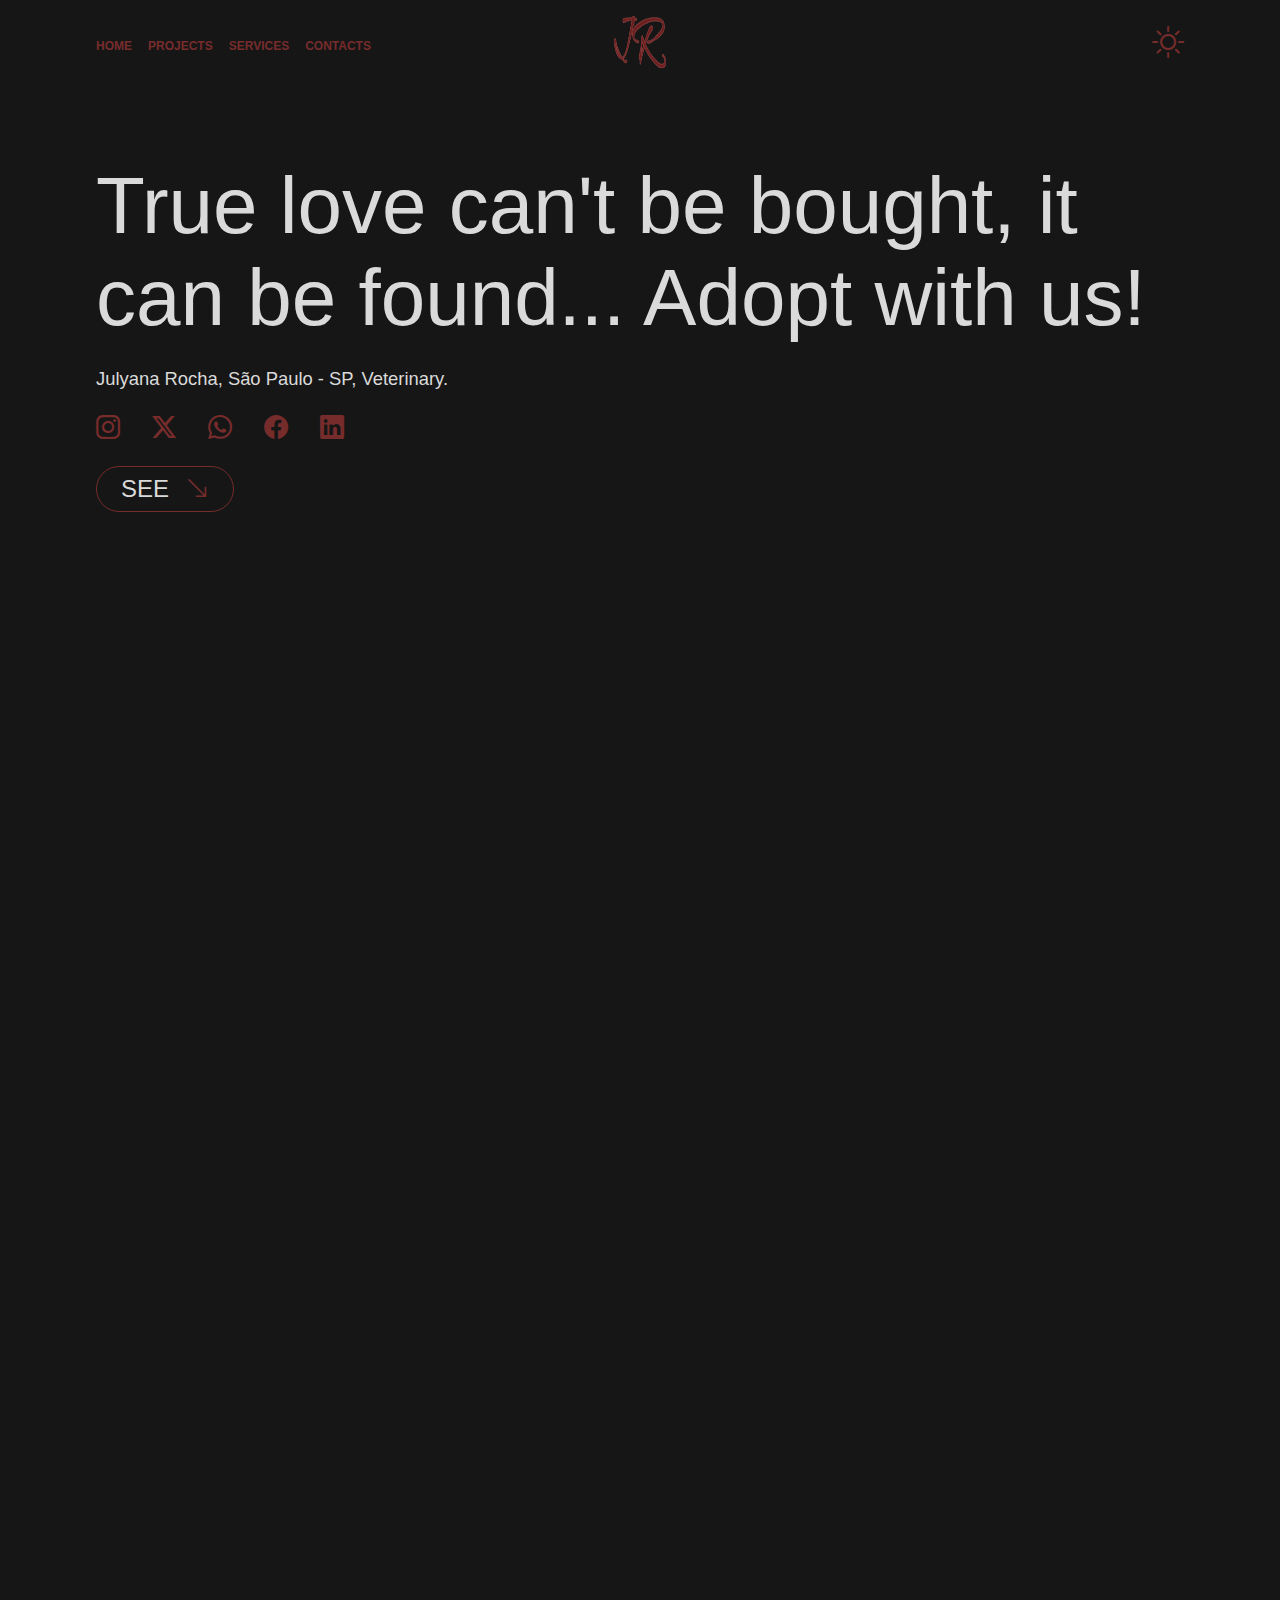
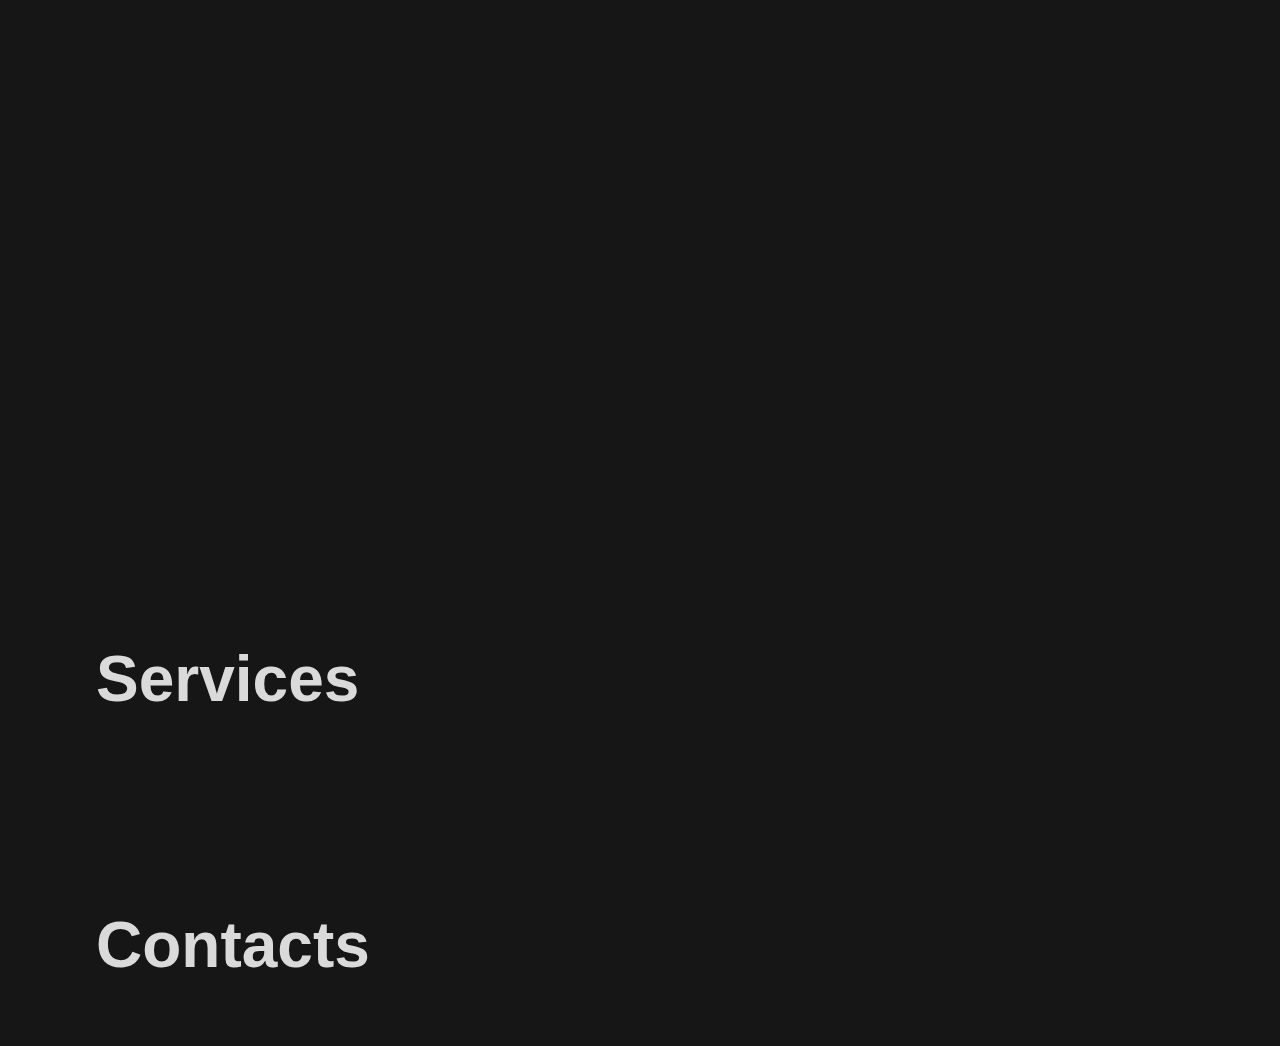
<file: Aula5/index.html>
<!DOCTYPE html>
<html lang="pt-br" data-theme="dark">

<head>
    <meta charset="UTF-8" />
    <meta name="viewport" content="width=device-width, initial-scale=1.0" />
    <title>Julyana | Portifólio 👻</title>
    <!--Estilo CSS-->
    <link rel="stylesheet" href="CSS/estilo.css">

    <!--Booststrap Icons-->
    <link rel="stylesheet" href="https://cdn.jsdelivr.net/npm/bootstrap-icons@1.11.3/font/bootstrap-icons.min.css">

    <!---AOS CSS-->
    <link href="https://unpkg.com/aos@2.3.1/dist/aos.css" rel="stylesheet">
</head>

<body>
    <header id="header">
        <!--navigation -->
        <nav class="header-nav"> <!--menu desktop -->
            <ul class="menu menu-principal">
                <li class="menu-item">
                    <a href="#home" class="menu-link">
                        <span class="menu-text"> Home </span>
                    </a>
                </li>

                <li class="menu-item">
                    <a href="#projects" class="menu-link">
                        <span class="menu-text"> Projects </span>
                    </a>
                </li>

                <li class="menu-item">
                    <a href="#services" class="menu-link">
                        <span class="menu-text"> Services </span>
                    </a>
                </li>

                <li class="menu-item">
                    <a href="#contacts" class="menu-link">
                        <span class="menu-text"> Contacts </span>
                    </a>
                </li>

            </ul>

        </nav>
        <!--logo-->
        <div class="header-logo">
            <a href="#home">
                <img src="img/JR.png" alt="" class="logo">
            </a>
        </div>

        <div class="header-toggle">
            <i id="toggleTheme" class="bi bi-sun"> </i>

        </div>


    </header> <!--fim header-->

    <!--Menu Modible-->
    <nav class="nav-mobile">

        <ul class="menu menu-mobile">
            <li class="menu-item">
                <a href="" class="menu-link active">
                    <i class="menu-icon bi bi-house"> Home</i>
                    <span class="menu-text"></span>
                </a>
            </li>

            <li class="menu-item">
                <a href="" class="menu-link">
                    <i class="menu-icon bi bi-gear"> Projects</i>
                    <span class="menu-text"></span>
                </a>
            </li>

            <li class="menu-item">
                <a href="" class="menu-link ">
                    <i class="menu-icon bi bi-person-gear"> Services</i>
                    <span class="menu-text"></span>
                </a>
            </li>

            <li class="menu-item">
                <a href="" class="menu-link "><button></button>
                    <i class="menu-icon bi bi-telephone"> Contacts</i>
                    <span class="menu-text"></span>
                </a>
            </li>
        </ul>
    </nav> <!-- fim do menu Modible-->

    <main id="home"> <!--pricipal ou resumo-->

        <div class="main-content">

            <h1> <b> True love can't be bought, it can be found...</b>
                Adopt with us!</h1>
            <!-- titulo / Slogan -->

            <p> Julyana Rocha, São Paulo - SP, Veterinary. </p>

            <ul class="menu menu-social">

                <li>
                    <a href="">
                        <i class="menu-icon bi-instagram"> </i>
                    </a>

                </li>

                <li>
                    <a href="" target="_blank">
                        <i class="menu-icon bi bi-twitter-x"> </i>
                    </a>

                </li>

                <li>
                    <a href="" target="_blank">
                        <i class="menu-icon bi bi-whatsapp"> </i>
                    </a>

                </li>

                <li>
                    <a href="" target="_blank">
                        <i class="menu-icon bi bi-facebook"> </i>
                    </a>

                </li>

                <li>
                    <a href="" target="_blank">
                        <i class="menu-icon bi bi-linkedin"> </i>
                    </a>

                </li>

            </ul> <!--fim redes sociais-->

            <a href="#home">
                <button class="btn btn-primary">
                    <span> see </span>
                    <i class="bi bi-arrow-down-right"></i>
                </button>
            </a>

        </div>

        <div class="video">
            <iframe width="832" height="468" src="https://www.youtube.com/embed/J6MCq2IcKPQ"
                title="Campanha ADOTE E SALVE UMA VIDA estimula a adoção responsável de animais" frameborder="0"
                allow="accelerometer; autoplay; clipboard-write; encrypted-media; gyroscope; picture-in-picture; web-share"
                referrerpolicy="strict-origin-when-cross-origin" allowfullscreen></iframe>

        </div>
    </main>

    <section id="projects" class="projects">
        <h2 data-aos="fade-down"> Projects </h2>

        <div class="project-container" data-aos="fade-down"> <!-- animação-->
            <div class="project-card"> <!--  proj 1 -->

                <img src="img/projetos/adocao-de-animais-beneficios.jpg.webp" alt="" class="card-cover">

                <div class="card-body">

                    <h3 class="card-title"> Dr. Julyana Rocha </h3>

                    <p class="card-description"></p>

                    <ul class="card-list">

                        <li class="card-item">
                            <i class="bi bi-check2"></i>
                            Adoption fair
                        </li>


                        <li class="card-item">
                            <i class="bi bi-check2"></i>
                            Private consultations
                        </li>


                        <li class="card-item">
                            <i class="bi bi-check2"></i>
                            Home visits
                        </li>

                    </ul>
                    <div class="card-button">

                        <button class="btn btn-primary">
                            <a href="https://www.youtube.com/watch?v=J6MCq2IcKPQ">
                                <span> Private consultations </span>
                                <i class="bi bi-arrow-up-right"></i>
                        </button>
                        </a>

                        <button class="btn">
                            <a href="">
                                <span> Home visits </span>
                        </button>
                        </a>


                    </div> <!--  fim card button -->






                </div> <!-- fim card-body -->

            </div> <!-- fim project card-->

            <div class="project-card card-reverse"> <!--  proj 2 -->

                <img src="img/adotar-cachorro-805x452.jpeg" alt="" class="card-cover">

                <div class="card-body">

                    <h3 class="card-title"> Clinic animal care </h3>

                    <p class="card-description"></p>

                    <ul class="card-list">

                        <li class="card-item">
                            <i class="bi bi-check2"></i>
                            100% reliable work
                        </li>


                        <li class="card-item">
                            <i class="bi bi-check2"></i>
                            Best value for money
                        </li>


                        <li class="card-item">
                            <i class="bi bi-check2"></i>
                            Fast and efficient service
                        </li>

                    </ul>
                    <div class="card-button">

                        <button class="btn btn-primary">
                            <a href="https://www.youtube.com/watch?v=J6MCq2IcKPQ">
                                <span> Find out more
                                </span>
                                <i class="bi bi-arrow-up-right"></i>
                        </button>
                        </a>

                        <button class="btn">
                            <a href="">
                                <span> Home visits </span>
                        </button>
                        </a>


                    </div> <!--  fim card button -->






                </div> <!-- fim card-body -->

            </div> <!-- fim project card-->

        </div> <!---fim project container-->

    </section>

    <section id="services" class="services">
        <h2> Services </h2>

    </section>

    <section id="contacts" class="contacts">
        <h2> Contacts </h2>

    </section>

    <!-- AOS JS-->
    <script src="https://unpkg.com/aos@2.3.1/dist/aos.js"></script>

    <script src="js/script.js"> </script>

</body>

</html>
</file>
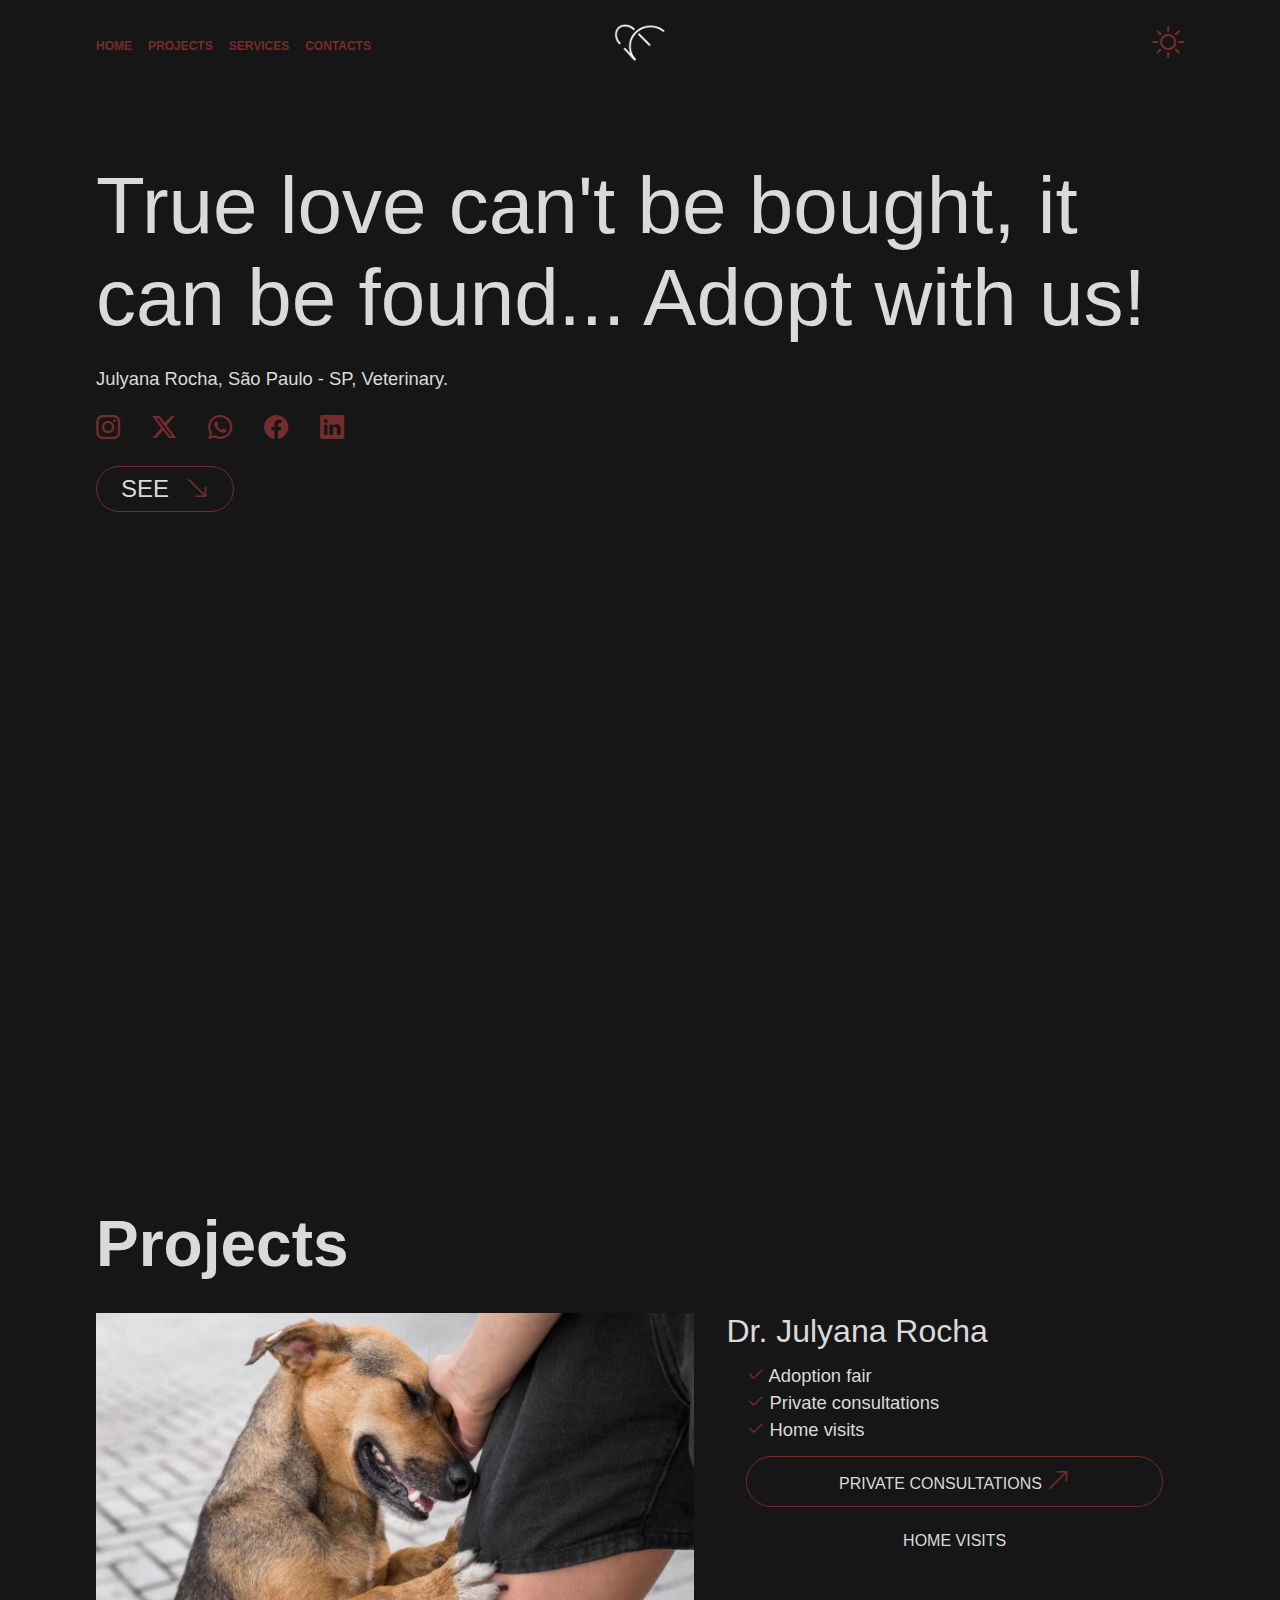
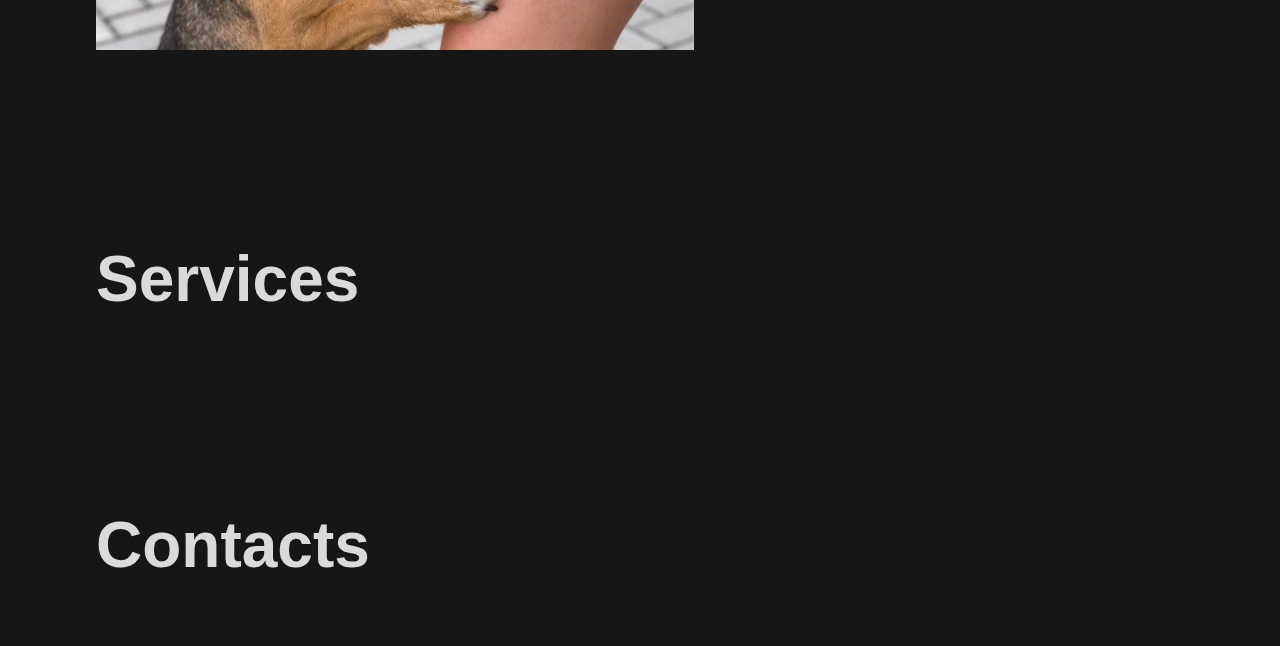
<file: julyana-rocha-main/index.html>
<!DOCTYPE html>
<html lang="pt-br" data-theme="dark">

<head>
    <meta charset="UTF-8" />
    <meta name="viewport" content="width=device-width, initial-scale=1.0" />
    <title>Julyana | Portifólio 👻</title>
    <!--Estilo CSS-->
    <link rel="stylesheet" href="CSS/estilo.css">
    <!--Booststrap Icons-->
    <link rel="stylesheet" href="https://cdn.jsdelivr.net/npm/bootstrap-icons@1.11.3/font/bootstrap-icons.min.css">
</head>

<body>
    <header id="header">
        <!--navigation -->
        <nav class="header-nav"> <!--menu desktop -->
            <ul class="menu menu-principal">
                <li class="menu-item">
                    <a href="#home" class="menu-link"> 
                        <span class="menu-text"> Home </span>
                    </a>
                </li>

                <li class="menu-item">
                    <a href="#projects" class="menu-link"> 
                        <span class="menu-text"> Projects </span>
                    </a>
                </li>

                <li class="menu-item">
                    <a href="#services" class="menu-link"> 
                        <span class="menu-text"> Services </span>
                    </a>
                </li>

                <li class="menu-item">
                    <a href="#contacts" class="menu-link"> 
                        <span class="menu-text"> Contacts </span>
                    </a>
                </li>

            </ul>
           
        </nav>
        <!--logo-->
        <div class="header-logo">
            <a href="#home">
                <img src="img/logo.png" alt="" class="logo">
            </a>
        </div>

        <div class="header-toggle">
            <i id="toggleTheme" class="bi bi-sun"> </i>
        
        </div>


    </header> <!--fim header-->

<!--Menu Modible-->
<nav class="nav-mobile">

    <ul class="menu menu-mobile">
        <li class="menu-item">
            <a href="" class="menu-link active">
                <i class="menu-icon bi bi-house"> Home</i>
                <span class="menu-text"></span>
            </a>
        </li>

        <li class="menu-item">
            <a href="" class="menu-link">
                <i class="menu-icon bi bi-gear"> Projects</i>
                <span class="menu-text"></span>
            </a>
        </li>

        <li class="menu-item">
            <a href="" class="menu-link ">
                <i class="menu-icon bi bi-person-gear"> Services</i>
                <span class="menu-text"></span>
            </a>
        </li>

        <li class="menu-item">
            <a href="" class="menu-link "><button></button>
                <i class="menu-icon bi bi-telephone"> Contacts</i>
                <span class="menu-text"></span>
            </a>
        </li>
    </ul>
</nav> <!-- fim do menu Modible-->

<main id="home"> <!--pricipal ou resumo-->

    <div class="main-content">

        <h1> <b> True love can't be bought, it can be found...</b>
            Adopt with us!</h1> 
        <!-- titulo / Slogan -->
          
        <p> Julyana Rocha, São Paulo - SP, Veterinary. </p>

        <ul class="menu menu-social">

            <li>
                <a href="">
                       <i class="menu-icon bi-instagram"> </i> 
                </a>

            </li>

            <li>
                <a href="" target="_blank">
                       <i class="menu-icon bi bi-twitter-x"> </i> 
                </a>

            </li>

            <li>
                <a href=""target="_blank"> 
                       <i class="menu-icon bi bi-whatsapp"> </i> 
                </a>

            </li>

            <li>
                <a href=""target="_blank">
                       <i class="menu-icon bi bi-facebook"> </i> 
                </a>

            </li>

            <li>
                <a href=""target="_blank">
                       <i class="menu-icon bi bi-linkedin"> </i> 
                </a>
                
            </li>

        </ul> <!--fim redes sociais-->
 
        <a href="#home">
            <button class="btn btn-primary">
               <span> see </span>
               <i class="bi bi-arrow-down-right"></i>
            </button>
       </a>

    </div>

         <div class="video">
            <iframe width="832" height="468" src="https://www.youtube.com/embed/J6MCq2IcKPQ" title="Campanha ADOTE E SALVE UMA VIDA estimula a adoção responsável de animais" frameborder="0" allow="accelerometer; autoplay; clipboard-write; encrypted-media; gyroscope; picture-in-picture; web-share" referrerpolicy="strict-origin-when-cross-origin" allowfullscreen></iframe>
        
         </div>
</main>

<section id="projects" class="projects">
    <h2> Projects </h2>

    <div class="project-container">
        <div class="project-card"> <!--  proj 1 -->

           <img src="img/projetos/adocao-de-animais-beneficios.jpg.webp" alt="" class="card-cover">

           <div class="card-body">
             
            <h3 class="card-title"> Dr. Julyana Rocha </h3>

            <p class="card-description"></p>
    
            <ul class="card-list">

                <li class="card-item">
                    <i class="bi bi-check2"></i>
                    Adoption fair
                </li>


                <li class="card-item">
                    <i class="bi bi-check2"></i>
                    Private consultations
                </li>


                <li class="card-item">
                    <i class="bi bi-check2"></i>
                    Home visits
                </li>
              

            <div class="card-button">
              
                <button class="btn btn-primary">
                    <a href="https://www.youtube.com/watch?v=J6MCq2IcKPQ">
                    <span> Private consultations </span>
                    <i class="bi bi-arrow-up-right"></i>
                 </button>
                    </a>

                 <button class="btn">
                    <a href="">
                    <span> Home visits </span>
                 </button>
                    </a>
                 

            </div>

            
            </ul>



           </div> <!--  fim card button -->

        </div> <!-- fim card-body -->

    </div> <!---fim projeto container-->

</section>

<section id="services" class="services">
    <h2> Services </h2>

</section>

<section id="contacts" class="contacts">
    <h2> Contacts </h2>

</section>


<script src="js/script.js"> </script>

</body>

</html>
</file>
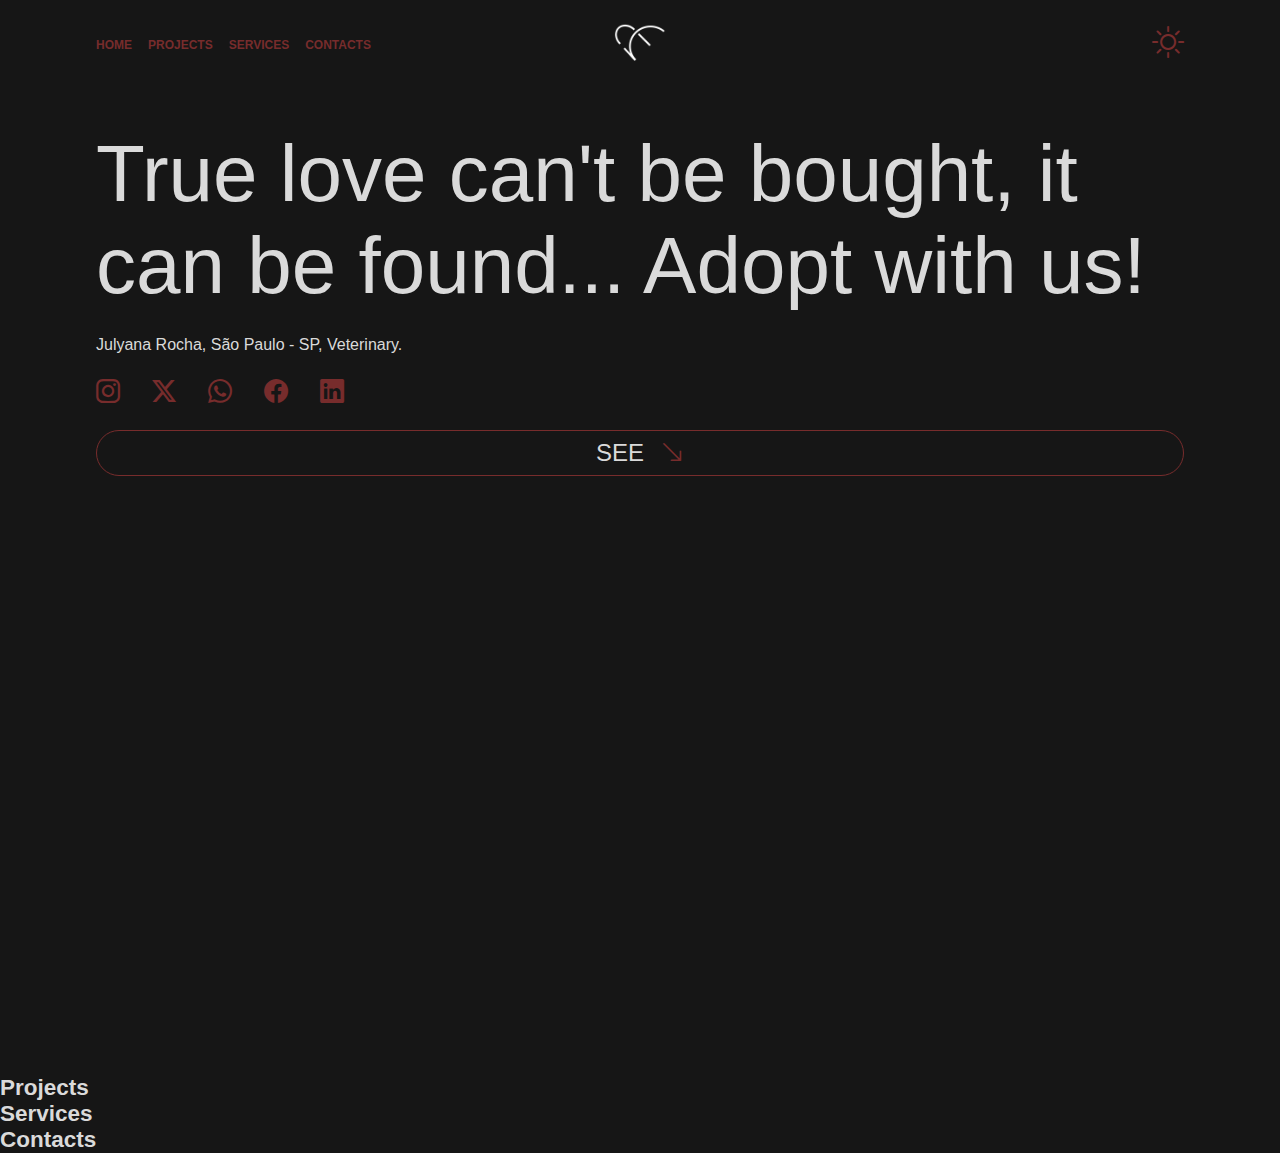
<file: aula3/julyana-rocha-main/index.html>
<!DOCTYPE html>
<html lang="pt-br" data-theme="dark">

<head>
    <meta charset="UTF-8" />
    <meta name="viewport" content="width=device-width, initial-scale=1.0" />
    <title>Julyana | Portifólio 👻</title>
    <!--Estilo CSS-->
    <link rel="stylesheet" href="CSS/estilo.css">
    <!--Booststrap Icons-->
    <link rel="stylesheet" href="https://cdn.jsdelivr.net/npm/bootstrap-icons@1.11.3/font/bootstrap-icons.min.css">
</head>

<body>
    <header id="header">
        <!--navigation -->
        <nav class="header-nav"> <!--menu desktop -->
            <ul class="menu menu-principal">
                <li class="menu-item">
                    <a href="#home" class="menu-link"> 
                        <span class="menu-text"> Home </span>
                    </a>
                </li>

                <li class="menu-item">
                    <a href="#Projects" class="menu-link"> 
                        <span class="menu-text"> Projects </span>
                    </a>
                </li>

                <li class="menu-item">
                    <a href="#Services" class="menu-link"> 
                        <span class="menu-text"> Services </span>
                    </a>
                </li>

                <li class="menu-item">
                    <a href="#Contacts" class="menu-link"> 
                        <span class="menu-text"> Contacts </span>
                    </a>
                </li>

            </ul>
           
        </nav>
        <!--logo-->
        <div class="header-logo">
            <a href="#Home">
                <img src="img/logo.png" alt="" class="logo">
            </a>
        </div>

        <div class="header-toggle">
            <i id="toggleTheme" class="bi bi-sun"> </i>
        
        </div>


    </header> <!--fim header-->

<!--Menu Modible-->
<nav class="nav-mobile">

    <ul class="menu menu-mobile">
        <li class="menu-item">
            <a href="" class="menu-link active">
                <i class="menu-icon bi bi-house"> Home</i>
                <span class="menu-text"></span>
            </a>
        </li>

        <li class="menu-item">
            <a href="" class="menu-link">
                <i class="menu-icon bi bi-gear"> Projects</i>
                <span class="menu-text"></span>
            </a>
        </li>

        <li class="menu-item">
            <a href="" class="menu-link ">
                <i class="menu-icon bi bi-person-gear"> Services</i>
                <span class="menu-text"></span>
            </a>
        </li>

        <li class="menu-item">
            <a href="" class="menu-link ">
                <i class="menu-icon bi bi-telephone"> Contacts</i>
                <span class="menu-text"></span>
            </a>
        </li>
    </ul>
</nav> <!-- fim do menu Modible-->

<main id="home"> <!--pricipal ou resumo-->

    <div class="main-content">

        <h1> <b> True love can't be bought, it can be found...</b>
            Adopt with us!</h1> 
        <!-- titulo / Slogan -->
          
        <p> Julyana Rocha, São Paulo - SP, Veterinary. </p>

        <ul class="menu menu-social">

            <li>
                <a href="">
                       <i class="menu-icon bi-instagram"> </i> 
                </a>

            </li>

            <li>
                <a href="" target="_blank">
                       <i class="menu-icon bi bi-twitter-x"> </i> 
                </a>

            </li>

            <li>
                <a href=""target="_blank"> 
                       <i class="menu-icon bi bi-whatsapp"> </i> 
                </a>

            </li>

            <li>
                <a href=""target="_blank">
                       <i class="menu-icon bi bi-facebook"> </i> 
                </a>

            </li>

            <li>
                <a href=""target="_blank">
                       <i class="menu-icon bi bi-linkedin"> </i> 
                </a>
                
            </li>

        </ul> <!--fim redes sociais-->
 
        <a href="#Home">
            <button class="btn btn-primary">
               <span> see </span>
               <i class="bi bi-arrow-down-right"></i>
            </button>
       </a>

    </div>

         <div class="video">
            <iframe width="832" height="468" src="https://www.youtube.com/embed/J6MCq2IcKPQ" title="Campanha ADOTE E SALVE UMA VIDA estimula a adoção responsável de animais" frameborder="0" allow="accelerometer; autoplay; clipboard-write; encrypted-media; gyroscope; picture-in-picture; web-share" referrerpolicy="strict-origin-when-cross-origin" allowfullscreen></iframe>
        
         </div>
</main>

<section id="Projects" class="Projects">
    <h2> Projects </h2>

</section>

<section id="Services" class="Services">
    <h2> Services </h2>

</section>

<section id="Contacts" class="Contacts">
    <h2> Contacts </h2>

</section>


<script src="js/script.js"> </script>

</body>

</html>
</file>
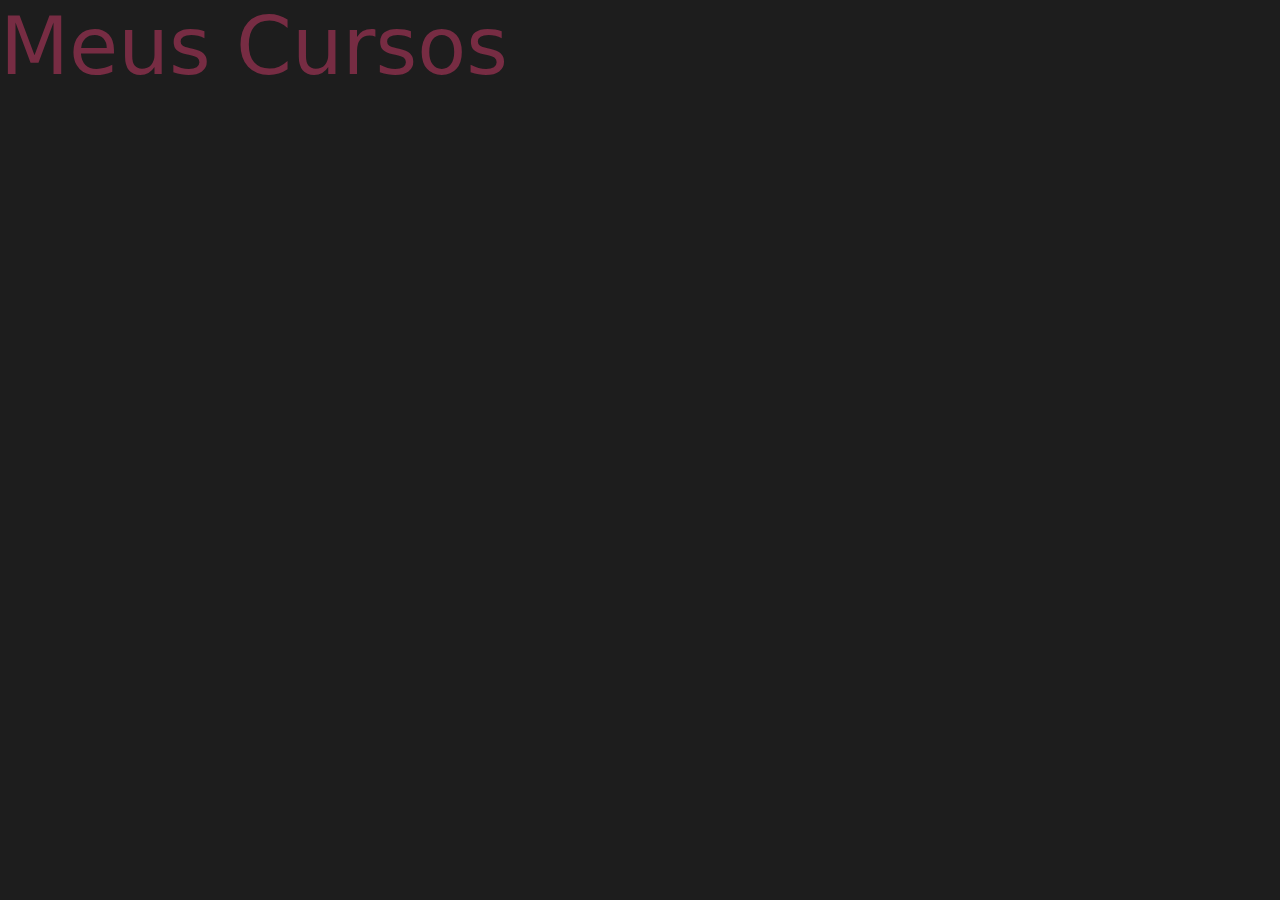
<file: cursos.html>
<!DOCTYPE html>
<html lang="pt-br" data-theme="dark">

<head>
    <meta charset="UTF-8">
    <meta name="viewport" content="width=device-width, initial-scale=1.0">
    <title>Meus cursos</title>
    <!--Estilo CSS-->
    <link rel="stylesheet" href="css/estilo.css" >
</head>

<body>
    <h1>Meus Cursos</h1>
</body>

</html>
</file>
<file: Aula5/CSS/estilo.css>
:root,
:root[data-theme="dark"] {
    --primary-bg: #161616; /*Bg = background */
    --primary-color:#dadada ; /* Texto */
    --hover-menu: #772c2c ; /* Cor da fonte ao passar o mouse */
    --icone-color: #772c2c ;
    --icone-tema: #772c2c ;

    --cor-titulo:#dadada ;
}

:root[data-theme="light"] {
    --primary-bg: #dadada; 
    --primary-color:#161616 ; 
    --cor-titulo:#772c2c ;
}

body{
    background-color: var(--primary-bg); /* Cor do fundo */
    color: var(--primary-color) ; /*Cor do fundo */
    font-family: Verdana, Geneva, Tahoma, sans-serif ;/* Fonte*/    font-size: 15px ; /* Tamanho da fonte */
}

html[data-theme="light"] .logo {
    filter: invert(0);

}

a {
    text-decoration: none; /* Tirar o underline */
    color: var(--primary-color) ; 
}

a:hover { /* Cor da fonte ao passar o mouse */
    color: #772c2c
}

i {
    color: var(--icone-color)
}

b{
    font-weight: 400;
}


h1{
   font-size: 2.5rem;
   font-weight: 200;
}

h2{

}

h3{

}

p, span {
   font-size: 1rem;
}

p{
  text-align: justify;
}



/* Reset CSS */

*{
    margin: 0 ;
    padding: 0 ;
    box-sizing: border-box;
    list-style: none;
}

/* Fim do reset */

/* Header */
#header {
    display: flex ;
    flex-flow: row wrap;
    justify-content: space-between;
    align-items: center;
    width: 100% ;
    padding: 0,5rem 2,5rem ;
    z-index: 2;
    background: var(--primary-bg);

}

/* .header-logo  .logo */
.logo {  /* img */
    width: 3.25rem; /* Comprimento */
    height: 3.25rem; /* Altura */
}

.header-toggle {
    display: flex ;
    justify-content: flex-end ; 
}

#toggleTheme {
   color: #772c2c;
   font-size: 2rem ;
   cursor: pointer;

}

.menu { /* UL */
    display:flex;
    align-items: center;
    background: var(--primary-bg) ;
    gap: 1rem ;
}

.menu-item {
    width: 100% ;
}

/* .menu-link {
    display: flex;
} */

.header-nav {
    display: none;
}

/* Menu Mobile */
.menu-mobile {
    width: 100vw; /*V W = Viewport Width */
    position: fixed;
    bottom: 0 ;
    justify-content: space-between;
    border-top: 1px solid #772c2c;
}

.menu-mobile .menu-link {
    flex-direction: column;
    justify-content: center;
    padding: 0.5rem 0.1rem;
}

.menu-link.active .menu-icon,
.menu-link.active .menu-text,
.menu-link.hover .menu-icon, 
.menu-link:hover .menu-text {
    color: var(--primary-color); /* cor de lind */
}

.menu-icon, .menu-text{
    color: var(--hover-menu);
    font-weight: 600;
}

.menu-icon{
    font-size: 1.5rem;
}

.menu-text{
    font-size: .75rem;
    text-transform: uppercase;
}

.menu-social {
    gap: 2rem;
}

.menu-social .menu-icon {
    color: #772c2c;

}

.menu-social .menu-icon:hover {
    color:var(--primary-color);

}

.btn {
    display: flex;
    justify-content: center;
    align-items: center;
    gap: 1rem;
    width: 100%;
    background: transparent; /*deixar transparent */
    border-radius: 3rem; /* botão arredondado */
    color: var(--primary-color);
    border: none;
    padding: .5rem 1.5rem;
    cursor: pointer;
}

.btn:hover {
    transform: scale(1.05);
    transition: ease-in-out .5s;
}

 .btn span, .btn i {
    font-size: 1.5rem;
    text-transform: uppercase;
 }

.btn-primary span {
    color: var(--primary-color);
}

.btn-primary {
    border: 1px solid var(--hover-menu);
}

/* Main */
#home {
    display: flex;
    flex-direction: column;
    gap: 4rem;
}
 
.main-content {
    display: flex;
    flex-direction: column;
    gap: 1.5rem;
}

.video iframe {
    width: 100%;
    aspect-ratio: 16/9;
}

#home, .projects, .services, .contacts {
    /*padding: 5rem 10rem;*/
   padding: 2.5rem 1rem;
}

.projects{
    display: flex;
    flex-direction: column;
    gap: 2rem;
}

.project-container {
    display: flex;
    flex-direction: column;
    gap: 4rem;
}

.project-card {
    display: flex;
    flex-direction: column;
    gap: 2rem;
}

.card-cover {
    display: flex;
    flex-direction: column;
    justify-content: flex-end;
    align-items: flex-start;
    gap: 1rem;
}

.card-title { /* H3 */
   font-size: 2rem;
   color: var(--cor-titulo);
   font-weight: 100;
}

.card-description { /* P */
  color: var(--cor-text);
  font-size: 2rem;
}

.card-list, .sobre-lista { /* estrutura lista */
  margin-left: 1.25rem;
  margin-top: 15px;
  margin-bottom: 25px;
}


.card-item, .sobre-item { /*tópicos lista */
    list-style: 1.25rem;
    margin-top: 5px;
}
  
.card-button, .card-description {
   display: flex;
   flex-flow: row wrap;
   justify-content: flex-start;
}

.card-button .btn {
   padding: .65rem 1.25rem;
   margin-top: 15px;
}
.card-button .btn span {
    font-size: 1rem;
}

.project .btn {
  width: auto;
  margin: auto;
}


/* Responsividade Responsivo */

@Media (min-width: 768px) {
    #header {
        position: fixed;
        padding: 1rem 6rem;
    }
    .nav-mobile {
        display: none;
    }
    .header-nav {
        display: flex;
    }
    .header-nav,
    .header-toggle {
        min-width: 30%;
    }

    h1{
        font-size: 5rem;
    }

    h2{


    }

    h3{


    }
    #home, .projects, .services, .contacts {
        padding: 8rem 6rem 4rem 6rem;
    }

}

@Media (min-width: 992px) {
    .project-card {
        flex-direction: row; /*fzr com que os objetos fiquem na mesma linha*/
    }

    .card-reverse {
        flex-direction: row-reverse;
        justify-content: space-between;
    }

    .card-cover {
        width: 55%;
    }

}

@Media (min-width: 1200px) {

    h2{
        font-size: 4rem;

    }

    h3{
        font-size: 2.5rem;

    }
    #home {
        padding: 10rem 6rem 2rem;

    }

    .main-content .btn {
        width: auto;
    }

    p, span, li {
        font-size: 1.15rem;
    }
    
    .card-button .btn
    .descricao-button .btn {
        width: auto;
    }
       
}

@Media (min-width: 1400px) {
    h1 {
       font-size: 6.25rem;
    }
    
    h2 {
        font-size: 4.5rem;
    }

    h3 {
        font-size: 3.25rem;
    }
    
    .projects, .services, .contacts {
        padding: 10rem 15rem 4rem;
    }
   
}
</file>
<file: julyana-rocha-main/CSS/estilo.css>
:root,
:root[data-theme="dark"] {
    --primary-bg: #161616; /*Bg = background */
    --primary-color:#dadada ; /* Texto */
    --hover-menu: #772c2c ; /* Cor da fonte ao passar o mouse */
    --icone-color: #772c2c ;
    --icone-tema: #772c2c ;

    --cor-titulo:#dadada ;
}

:root[data-theme="light"] {
    --primary-bg: #dadada; 
    --primary-color:#161616 ; 
    --cor-titulo:#772c2c ;
}

body{
    background-color: var(--primary-bg); /* Cor do fundo */
    color: var(--primary-color) ; /*Cor do fundo */
    font-family: Verdana, Geneva, Tahoma, sans-serif ;/* Fonte*/    font-size: 15px ; /* Tamanho da fonte */
}

html[data-theme="light"] .logo {
    filter: invert(1);

}

a {
    text-decoration: none; /* Tirar o underline */
    color: var(--primary-color) ; 
}

a:hover { /* Cor da fonte ao passar o mouse */
    color: #772c2c
}

i {
    color: var(--icone-color)
}

b{
    font-weight: 400;
}


h1{
   font-size: 2.5rem;
   font-weight: 200;
}

h2{

}

h3{

}

p, span {
   font-size: 1rem;
}

p{
  text-align: justify;
}



/* Reset CSS */

*{
    margin: 0 ;
    padding: 0 ;
    box-sizing: border-box;
    list-style: none;
}

/* Fim do reset */

/* Header */
#header {
    display: flex ;
    flex-flow: row wrap;
    justify-content: space-between;
    align-items: center;
    width: 100% ;
    padding: 0,5rem 2,5rem ;
    z-index: 2;
    background: var(--primary-bg);

}

/* .header-logo  .logo */
.logo {  /* img */
    width: 3.25rem; /* Comprimento */
    height: 3.25rem; /* Altura */
}

.header-toggle {
    display: flex ;
    justify-content: flex-end ; 
}

#toggleTheme {
   color: #772c2c;
   font-size: 2rem ;
   cursor: pointer;

}

.menu { /* UL */
    display:flex;
    align-items: center;
    background: var(--primary-bg) ;
    gap: 1rem ;
}

.menu-item {
    width: 100% ;
}

/* .menu-link {
    display: flex;
} */

.header-nav {
    display: none;
}

/* Menu Mobile */
.menu-mobile {
    width: 100vw; /*V W = Viewport Width */
    position: fixed;
    bottom: 0 ;
    justify-content: space-between;
    border-top: 1px solid #772c2c;
}

.menu-mobile .menu-link {
    flex-direction: column;
    justify-content: center;
    padding: 0.5rem 0.1rem;
}

.menu-link.active .menu-icon,
.menu-link.active .menu-text,
.menu-link.hover .menu-icon, 
.menu-link:hover .menu-text {
    color: var(--primary-color); /* cor de lind */
}

.menu-icon, .menu-text{
    color: var(--hover-menu);
    font-weight: 600;
}

.menu-icon{
    font-size: 1.5rem;
}

.menu-text{
    font-size: .75rem;
    text-transform: uppercase;
}

.menu-social {
    gap: 2rem;
}

.menu-social .menu-icon {
    color: #772c2c;

}

.menu-social .menu-icon:hover {
    color:var(--primary-color);

}

.btn {
    display: flex;
    justify-content: center;
    align-items: center;
    gap: 1rem;
    width: 100%;
    background: transparent; /*deixar transparent */
    border-radius: 3rem; /* botão arredondado */
    color: var(--primary-color);
    border: none;
    padding: .5rem 1.5rem;
    cursor: pointer;
}

.btn:hover {
    transform: scale(1.05);
    transition: ease-in-out .5s;
}

 .btn span, .btn i {
    font-size: 1.5rem;
    text-transform: uppercase;
 }

.btn-primary span {
    color: var(--primary-color);
}

.btn-primary {
    border: 1px solid var(--hover-menu);
}

/* Main */
#home {
    display: flex;
    flex-direction: column;
    gap: 4rem;
}
 
.main-content {
    display: flex;
    flex-direction: column;
    gap: 1.5rem;
}

.video iframe {
    width: 100%;
    aspect-ratio: 16/9;
}

#home, .projects, .services, .contacts {
    /*padding: 5rem 10rem;*/
   padding: 2.5rem 1rem;
}

.projects{
    display: flex;
    flex-direction: column;
    gap: 2rem;
}

.project-container {
    display: flex;
    flex-direction: column;
    gap: 4rem;
}

.project-card {
    display: flex;
    flex-direction: column;
    gap: 2rem;
}

.card-cover {
    display: flex;
    flex-direction: column;
    justify-content: flex-end;
    align-items: flex-start;
    gap: 1rem;
}

.card-title { /* H3 */
   font-size: 2rem;
   color: var(--cor-titulo);
   font-weight: 100;
}

.card-description { /* P */
  color: var(--cor-text);
  font-size: 2rem;
}

.card-list, .sobre-lista { /* estrutura lista */
  margin-left: 1.25rem;
  margin-top: 15px;
  margin-bottom: 25px;
}


.card-item, .sobre-item { /*tópicos lista */
    list-style: 1.25rem;
    margin-top: 5px;
}
  
.card-button, .card-description {
   display: flex;
   flex-flow: row wrap;
   justify-content: flex-start;
}

.card-button .btn {
   padding: .65rem 1.25rem;
   margin-top: 15px;
}
.card-button .btn span {
    font-size: 1rem;
}

.project .btn {
  width: auto;
  margin: auto;
}


/* Responsividade Responsivo */

@Media (min-width: 768px) {
    #header {
        position: fixed;
        padding: 1rem 6rem;
    }
    .nav-mobile {
        display: none;
    }
    .header-nav {
        display: flex;
    }
    .header-nav,
    .header-toggle {
        min-width: 30%;
    }

    h1{
        font-size: 5rem;
    }

    h2{


    }

    h3{


    }
    #home, .projects, .services, .contacts {
        padding: 8rem 6rem 4rem 6rem;
    }

}

@Media (min-width: 992px) {
    .project-card {
        flex-direction: row;
    }
    .card-cover {
        width: 55%;
    }

}

@Media (min-width: 1200px) {

    h2{
        font-size: 4rem;

    }

    h3{
        font-size: 2.5rem;

    }
    #home {
        padding: 10rem 6rem 2rem;

    }

    .main-content .btn {
        width: auto;
    }

    p, span, li {
        font-size: 1.15rem;
    }
    
    .card-button .btn
    .descricao-button .btn {
        width: auto;
    }
       
}

@Media (min-width: 1400px) {
    h1 {
       font-size: 6.25rem;
    }
    
    h2 {
        font-size: 4.5rem;
    }

    h3 {
        font-size: 3.25rem;
    }
    
    .projects, .services, .contacts {
        padding: 10rem 15rem 4rem;
    }
   
}
</file>
<file: aula3/julyana-rocha-main/CSS/estilo.css>
:root,
:root[data-theme="dark"] {
    --primary-bg: #161616; /*Bg = background */
    --primary-color:#dadada ; /* Texto */
    --hover-menu: #772c2c ; /* Cor da fonte ao passar o mouse */
    --icone-color: #772c2c ;
    --icone-tema: #772c2c ;
}

:root[data-theme="light"] {
    --primary-bg: #dadada; 
    --primary-color:#161616 ; 
}

body{
    background-color: var(--primary-bg); /* Cor do fundo */
    color: var(--primary-color) ; /*Cor do fundo */
    font-family: Verdana, Geneva, Tahoma, sans-serif ;/* Fonte*/    font-size: 15px ; /* Tamanho da fonte */
}

html[data-theme="light"] .logo {
    filter: invert(1);

}

a {
    text-decoration: none; /* Tirar o underline */
    color: var(--primary-color) ; 
}

a:hover { /* Cor da fonte ao passar o mouse */
    color: #772c2c
}

i {
    color: var(--icone-color)
}

b{
    font-weight: 400;
}


h1{
   font-size: 2.5rem;
   font-weight: 200;
}

h2{

}

h3{

}

p, span {
   font-size: 1rem;
}

p{
  text-align: justify;
}



/* Reset CSS */

*{
    margin: 0 ;
    padding: 0 ;
    box-sizing: border-box;
    list-style: none;
}

/* Fim do reset */

/* Header */
#header {
    display: flex ;
    flex-flow: row wrap;
    justify-content: space-between;
    align-items: center;
    width: 100% ;
    padding: 0,5rem 2,5rem ;
    z-index: 2;
    background: var(--primary-bg);

}

/* .header-logo  .logo */
.logo {  /* img */
    width: 3.25rem; /* Comprimento */
    height: 3.25rem; /* Altura */
}

.header-toggle {
    display: flex ;
    justify-content: flex-end ; 
}

#toggleTheme {
   color: #772c2c;
   font-size: 2rem ;
   cursor: pointer;

}

.menu { /* UL */
    display:flex;
    align-items: center;
    background: var(--primary-bg) ;
    gap: 1rem ;
}

.menu-item {
    width: 100% ;
}

/* .menu-link {
    display: flex;
} */

.header-nav {
    display: none;
}

/* Menu Mobile */
.menu-mobile {
    width: 100vw; /*V W = Viewport Width */
    position: fixed;
    bottom: 0 ;
    justify-content: space-between;
    border-top: 1px solid #772c2c;
}

.menu-mobile .menu-link {
    flex-direction: column;
    justify-content: center;
    padding: 0.5rem 0.1rem;
}

.menu-link.active .menu-icon,
.menu-link.active .menu-text,
.menu-link.hover .menu-icon, 
.menu-link:hover .menu-text {
    color: var(--primary-color); /* cor de lind */
}

.menu-icon, .menu-text{
    color: var(--hover-menu);
    font-weight: 600;
}

.menu-icon{
    font-size: 1.5rem;
}

.menu-text{
    font-size: .75rem;
    text-transform: uppercase;
}

.menu-social {
    gap: 2rem;
}

.menu-social .menu-icon {
    color: #772c2c;

}

.menu-social .menu-icon:hover {
    color:var(--primary-color);

}

.btn {
    display: flex;
    justify-content: center;
    align-items: center;
    gap: 1rem;
    width: 100%;
    background: transparent; /*deixar transparent */
    border-radius: 3rem; /* botão arredondado */
    color: var(--primary-color);
    border: none;
    padding: .5rem 1.5rem;
    cursor: pointer;
}

.btn:hover {
    transform: scale(1.05);
    transition: ease-in-out .5s;
}

 .btn span, .btn i {
    font-size: 1.5rem;
    text-transform: uppercase;
 }

.btn-primary span {
    color: var(--primary-color);
}

.btn-primary {
    border: 1px solid var(--hover-menu);
}

/* Main */
#home {
    display: flex;
    flex-direction: column;
    gap: 4rem;
}
 
.main-content {
    display: flex;
    flex-direction: column;
    gap: 1.5rem;
}

.video iframe {
    width: 100%;
    aspect-ratio: 16/9;
}

#home, .projects, .services, .contacts {
    /*padding: 5rem 10rem;*/
   padding: 2.5rem 1rem;
}





/* Responsividade Responsivo */

@Media (min-width: 768px) {
    #header {
        position: fixed;
        padding: 1rem 6rem;
    }
    .nav-mobile {
        display: none;
    }
    .header-nav {
        display: flex;
    }
    .header-nav,
    .header-toggle {
        min-width: 30%;
    }

    h1{
        font-size: 5rem;
    }

    h2{


    }

    h3{


    }
    #home, .projects, .services, .contacts {
        padding: 8rem 6rem 4rem 6rem;
    }







}
</file>
<file: css/estilo.css>
:root,
:root[data-theme="dark"] {
    --primary-color: #ebebeb; /*color = texto */
    --primary-bg: #1d1d1d;  /*bg = fundo */
    --hover-menu: #898989;
    --menu-texto:  #ebebeb;

    --icon-color: #d3abe2;
    --icone-tema: #e8e8e8;
    --hover-social: #e5acec;

    --cor-titulo: #a35a7b;

    --titulo-accordion: #e8e8e8;
    --body-accordion: #1d1d1d;
    --border-color:white;
}

:root[data-theme="light"] {
    --primary-color: #1d1d1d;
    --primary-bg: #ebebeb;
    --hover-menu: #898989;
    --menu-texto: #1d1d1d;
    --hover-social:#d3abe2;

    --icone-tema: #1f1f1f;
    --cor-titulo: #1d1d1d;

    --titulo-accordion: #161616;
    --body-accordion: #ececec;
    --border-color:rgb(3, 3, 3);
}

/* CSS Geral */
body{
    background: var(--primary-bg);  /* fundo */
    color: var(--primary-color);
    font-family: Verdana, Geneva, Tahoma, sans-serif;
    font-size: 22px; 
}

html[data-theme="light"] .logo {
    filter: invert(0);
}

a{
    text-decoration: none;
    color: var(--primary-color);
}

a:hover{
  color: var(--hover-menu)
}

i {
  color: var(--icon-color);
}

b {
    font-weight: 900;
}

h1 {
    font-family: "Creepster", system-ui;
    font-size: 2.5rem;
    font-weight: 200;
    color: rgb(119, 44, 67);
}

h2 {
    font-family: "Creepster", system-ui;
}

h3 {
    font-family: "Open Sans", system-ui;
    color: #a35a7b;
}

p, span, li{
    font-size: 1rem;
}

p {
    text-align: justify;
}


/* Reset CSS  */
*{
  margin: 0;
  padding: 0;
  box-sizing: border-box;
  list-style: none;
}
/* fim reset  */

/* header  */
#header {
    display: flex;
    flex-flow: row wrap;
    /* Coloca o conteúdo em linha e permite a quebra de linha. */
    justify-content: space-between;
    /* Os itens dentro do container flexível serão distribuídos de maneira uniforme ao longo do eixo principal, com espaços iguais entre eles.  */
    align-items: center;
    width: 100%;
    padding: 0.5rem 1rem;
    z-index: 2;
    background: var(--primary-bg);
}

/* .header-logo .logo */
.logo {  /* img */
    width: 3.25rem;  /* comprimento */
    height: 3.25rem;  /* altura  */
}

.header-toggle {
    display: flex;
    justify-content: flex-end;
}

#toggleTheme {
    color: var(--icone-tema);
    font-size: 2rem;
    cursor: pointer;
}

.menu {   /* UL */
    display: flex;
    align-items: center;
    background: var(--primary-bg);
    gap: 1rem;
}

.menu-item {
    width: 100%;
}

/* .menu-link {
    display: flex;
    align-items: center;
    gap: .5rem; 
} */

.header-nav {
    display: none;
}


/* Menu Mobile */

.menu-mobile {
    width: 100vw; /*V W = Viewport Width */
    position: fixed;
    bottom: 0;
    justify-content: space-between;
    border-top: 1px solid rgb(145, 69, 116);
    z-index: 99999;
}

.menu-mobile .menu-link {
    flex-direction: column;
    justify-content: center;
    padding: 0.5rem 1rem;
}

.menu-link.active .menu-icon,
.menu-link.active .menu-text,
.menu-link:hover .menu-icon,
.menu-link:hover .menu-text {
    color: #da74a7;  /*cor de link */
}

.menu-icon, .menu-text {
    color: var(--menu-texto);
    font-weight: 600;
}

.menu-icon{
    font-size: 1.5rem;
}

.menu-text {
    font-size: .75rem;
    text-transform: uppercase;
}

.menu-principal {
    gap: 2rem;
}

.menu-social {
    gap: 2rem;
}

.menu-social .menu-icon:hover {
    color: var(--hover-social);
}

.btn {
    display: flex;
    justify-content: center;
    align-items: center;
    gap: 1rem;
    width: 100%;
    background: transparent;
    border-radius: 3rem;
    color: var(--primary-color);
    border: none;
    padding: .5rem 1.5rem;
    cursor: pointer;
}

.btn:hover {
    transform: scale(1.05);
    transition: ease-in-out .5s;
}

.btn span, .btn i {
    font-size: 1.5rem;
    text-transform: uppercase;
}

.btn-primario span {
    color: var(--primary-color);
}

.btn-primario {
    border: 1px solid var(--hover-menu);
}

/* Main */
#home {
    display: flex;
    flex-direction: column;
    gap: 4rem;
}

.main-content {
    display: flex;
    flex-direction: column;
    gap: 1.5rem;
}

.video iframe {
    width: 100%;
    aspect-ratio: 16/9;
}

#home, .projetos, .sobre, .contato {
    /* padding: 5rem 10rem; */
    padding: 2.5rem 1rem;
}

/* Projetos */

.projetos {
    display: flex;
    flex-direction: column;
    gap: 2rem;
}

.projetos-container {
    display: flex;
    flex-direction: column;
    gap: 4rem;
}

.projeto-card {
    display: flex;
    flex-direction: column;
    gap: 2rem;
}

.card-cover {
    display: flex;
    flex-direction: column;
    justify-content: flex-end;
    align-items: flex-start;
    gap: 1rem;
}

.card-title {  /* H3 */
    font-size: 2rem;
    color: var(--cor-titulo);
    font-weight: 100;
    /* font-family: ; */
}

.card-descricao {  /*P = paragrafo*/
    color: var(--cor-texto);
   /*  font-size: ;
    font-family: ; */
}

.card-lista, .sobre-lista { /*estrutura lista */
    margin-left: 1.25rem;
    margin-top: 15px;
    margin-bottom: 25px;
}

.card-item, .sobre-item{  /* topicos lista */
    /* list-style: none; */
    margin-top: 5px;
    list-style: disc;
}

.card-button, .card-descricao{
    display: flex;
    flex-flow: row wrap;
    justify-content: flex-start;
}

.card-button .btn {
    padding: .65rem 1.25rem;
    margin-top: 15px;
}

.card-button .btn span {
    font-size: 1rem;
    /* color: var(--texto-botao); */
}

.projetos .btn {
    width: auto;
    margin: auto;
}

/* Sobre */

.sobre { 
    display: flex;
    flex-direction: column;
    gap: 1.5rem;
}

.sobre-logo {
    width: 100%;
    object-fit: cover;
    object-position: center;
    pointer-events: none;
    border-radius: 50rem;
    border:  8px solid var(--primary-color);
}

.sobre-descricao { 
    display: flex;
    flex-direction: column;
    justify-content: flex-start;
    gap: 1.5rem;
}

.sobre-icones {
    display: flex;
    align-items: center;
    gap: 1.25rem;
}

.sobre-icones i {
    font-size: 1.25rem;
    color: #ca81ba;
}

.sobre-conteudo1,
.sobre-conteudo2 {
    display: flex;
    flex-direction: column;
    align-items: flex-start;
    justify-content: flex-start;
    gap: 2rem;
}

.sobre-conteudo2 .col1, 
.sobre-conteudo2 .col2 { 
    display: flex;
    flex-direction: column;
    text-align: justify;
    gap: 2rem;
}

.sobre-conteudo2 .col1 .row1, 
.sobre-conteudo2 .col1 .row2 { 
    display: flex;
    flex-direction: column;
    gap: .5rem;
}

.accordion-header1 { 
    width: 100%;
    display: flex;
    padding: 0.75rem 1rem;
    justify-content: space-between;
    align-items: center;
    border: 1px solid var(--primary-color);
    background: transparent;
    text-align: left;
    cursor: pointer;
    transition: ease-in-out .3s;
}

.accordion-header1 span {
    color: var(--titulo-accordion);
}

/* esconder as respostas */
.accordion-body1 {  
    display: none;
    padding: 1.25rem;
    flex-direction: column;
    align-items: flex-start;
    gap: .625rem;
    border: 1px solid var(--primary-color);
}

.accordion-item.active .accordion-header1 {
    background: var(--body-accordion);
}

/* conteudo aparece após o click */
.accordion-item.active .accordion-body1 {
    display: flex;
}

.accordion-item.active .bi-caret-down-fill {  /* adicionar classe no icone */
    transform: rotate(180deg);
}

/*  Contato */

.contato {
    display: flex;
    flex-direction: column;
    justify-content: center;
    align-items: center;
    gap: 1.5rem;
    border-top: 1px solid var(--border-color); /* variáel borda */
    border-bottom: 1px solid var(--border-color); /* variáel borda */
}

.contato p {
    text-align: center;
}

.contato .btn {
    width: auto; /* Correção */
}

.contato .email {
    text-transform: uppercase;
}

/* Rodapé */

footer {
    margin-bottom: 5rem;
}

footer p {
    font-size: .875rem;
    text-align: center;
    padding: 1rem;
}

footer a {
    color:#898989;
}


/* Responsividade Responsivo */

@media (min-width: 768px) {
    #header {
       position: fixed;
       padding: 1rem 6rem;
    }
    .nav-mobile {
        display: none;
    }
    .header-nav{
        display: flex;
    }
    .header-nav, 
    .header-toggle {
        min-width: 30%;
    }
    h1 {
        font-size: 5rem;
    }
    h2 {
        font-size: 3rem;
    }
    #home, .projetos, .sobre, .contato  {
        padding: 8rem 6rem 4rem 6rem;
    }
    .contato {
        padding: 6rem;
    }
}

@media (min-width: 992px) { /*apartir de 992 */
    .projeto-card {
        flex-direction: row;
    }

    .card-reverse {
        flex-direction: row-reverse;
        justify-content: space-between;
    }
    
    .card-cover {
        width: 55%;
    }
    .sobre {
        gap: 5rem;
    }
    .sobre-conteudo1, 
    .sobre-conteudo2 { 
        display: grid;
        grid-template-columns: 40% 60%;
    }
        
} /* fim 992px */

@media (min-width: 1200px) {

    h2 {
        font-size: 4rem;
    }

    h3 {
        font-size: 2.5rem;
    }

    #home {
        padding: 10rem 6rem 2rem;
    }

    .main-content .btn {
        width: auto;
    }
    
    p, span, li {
        font-size: 1.15rem;
    }
    .card-button .btn, 
    .descricao-button .btn {
        width: auto;
    }
}
@media (min-width: 1400px) {
    h1 {
        font-size: 6.25rem;
    }
    h2{
        font-size: 4.5rem;
    }
    h3 {
        font-size: 3.25rem;
    }
    .header {
        padding: 12rem 15rem 2rem;
    }
    .projetos, .sobre, .contato {
        padding: 10rem 15rem 4rem;
    }
}
</file>
